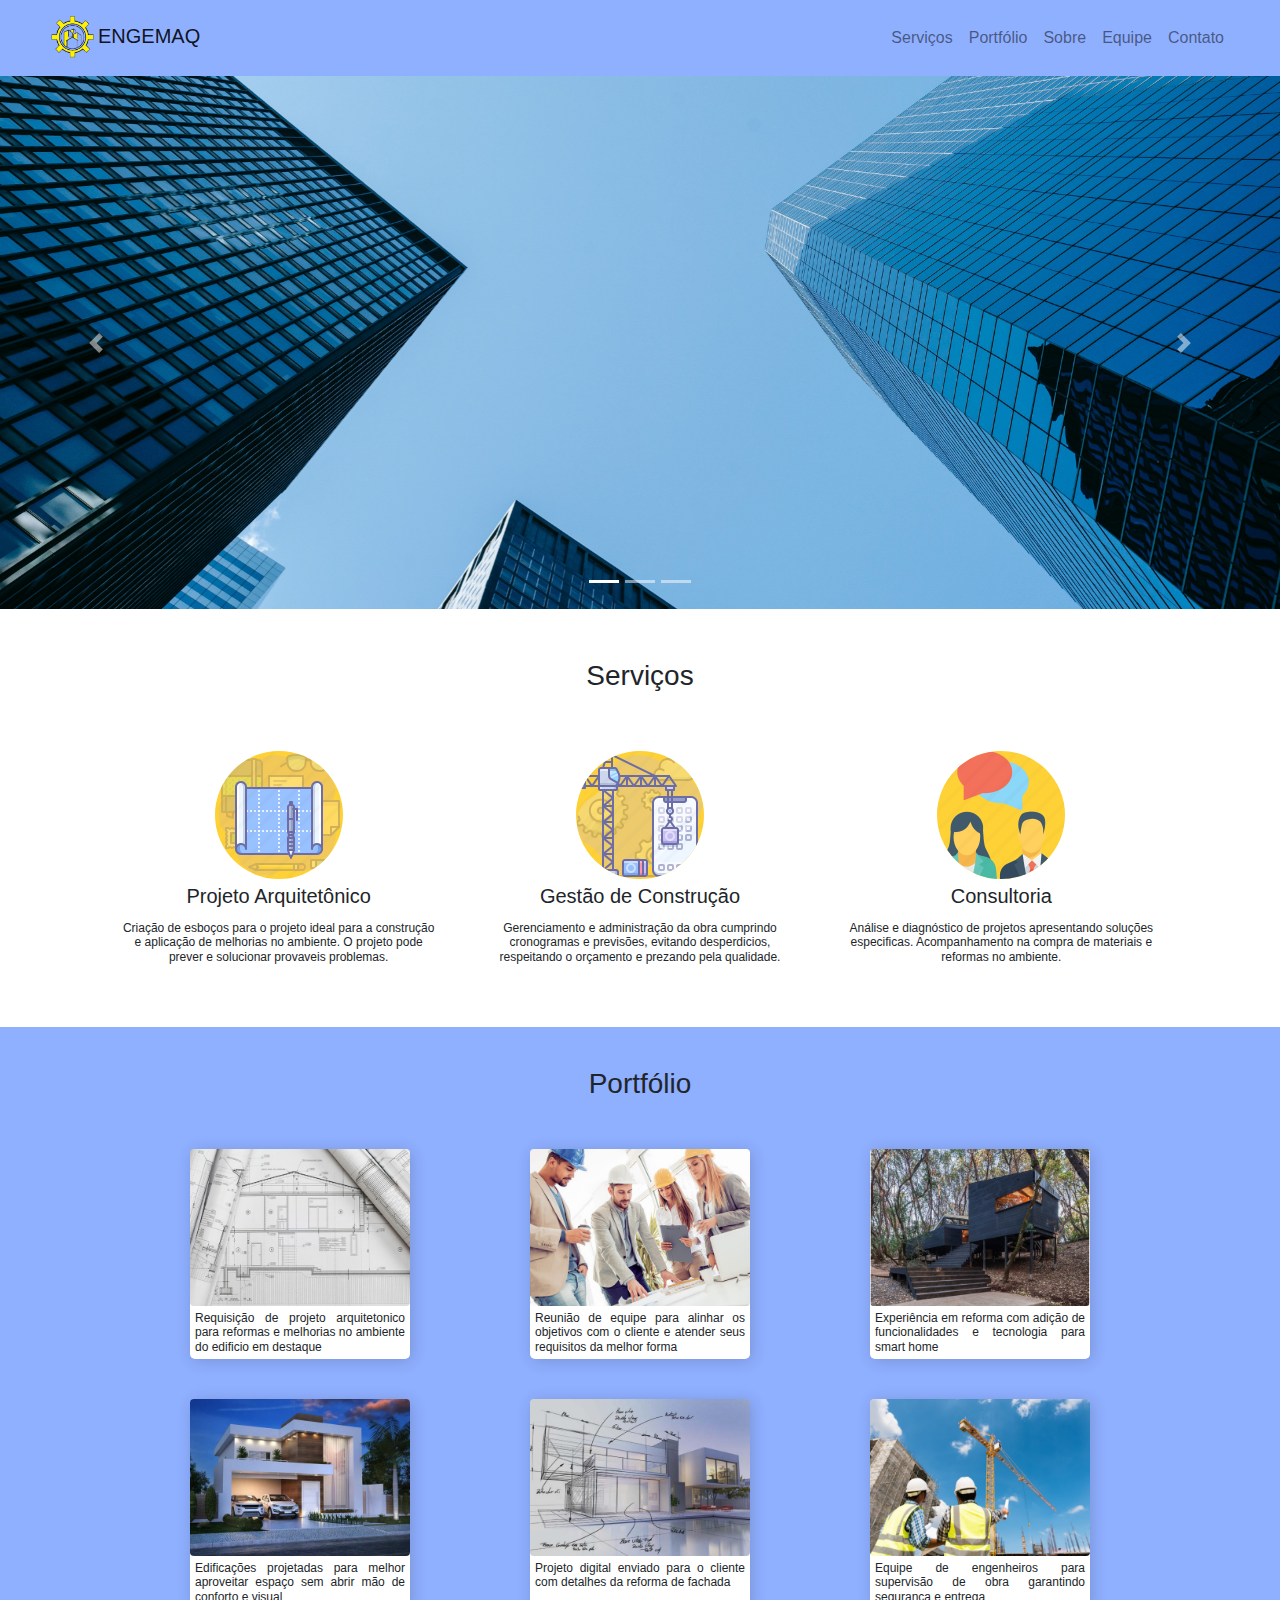
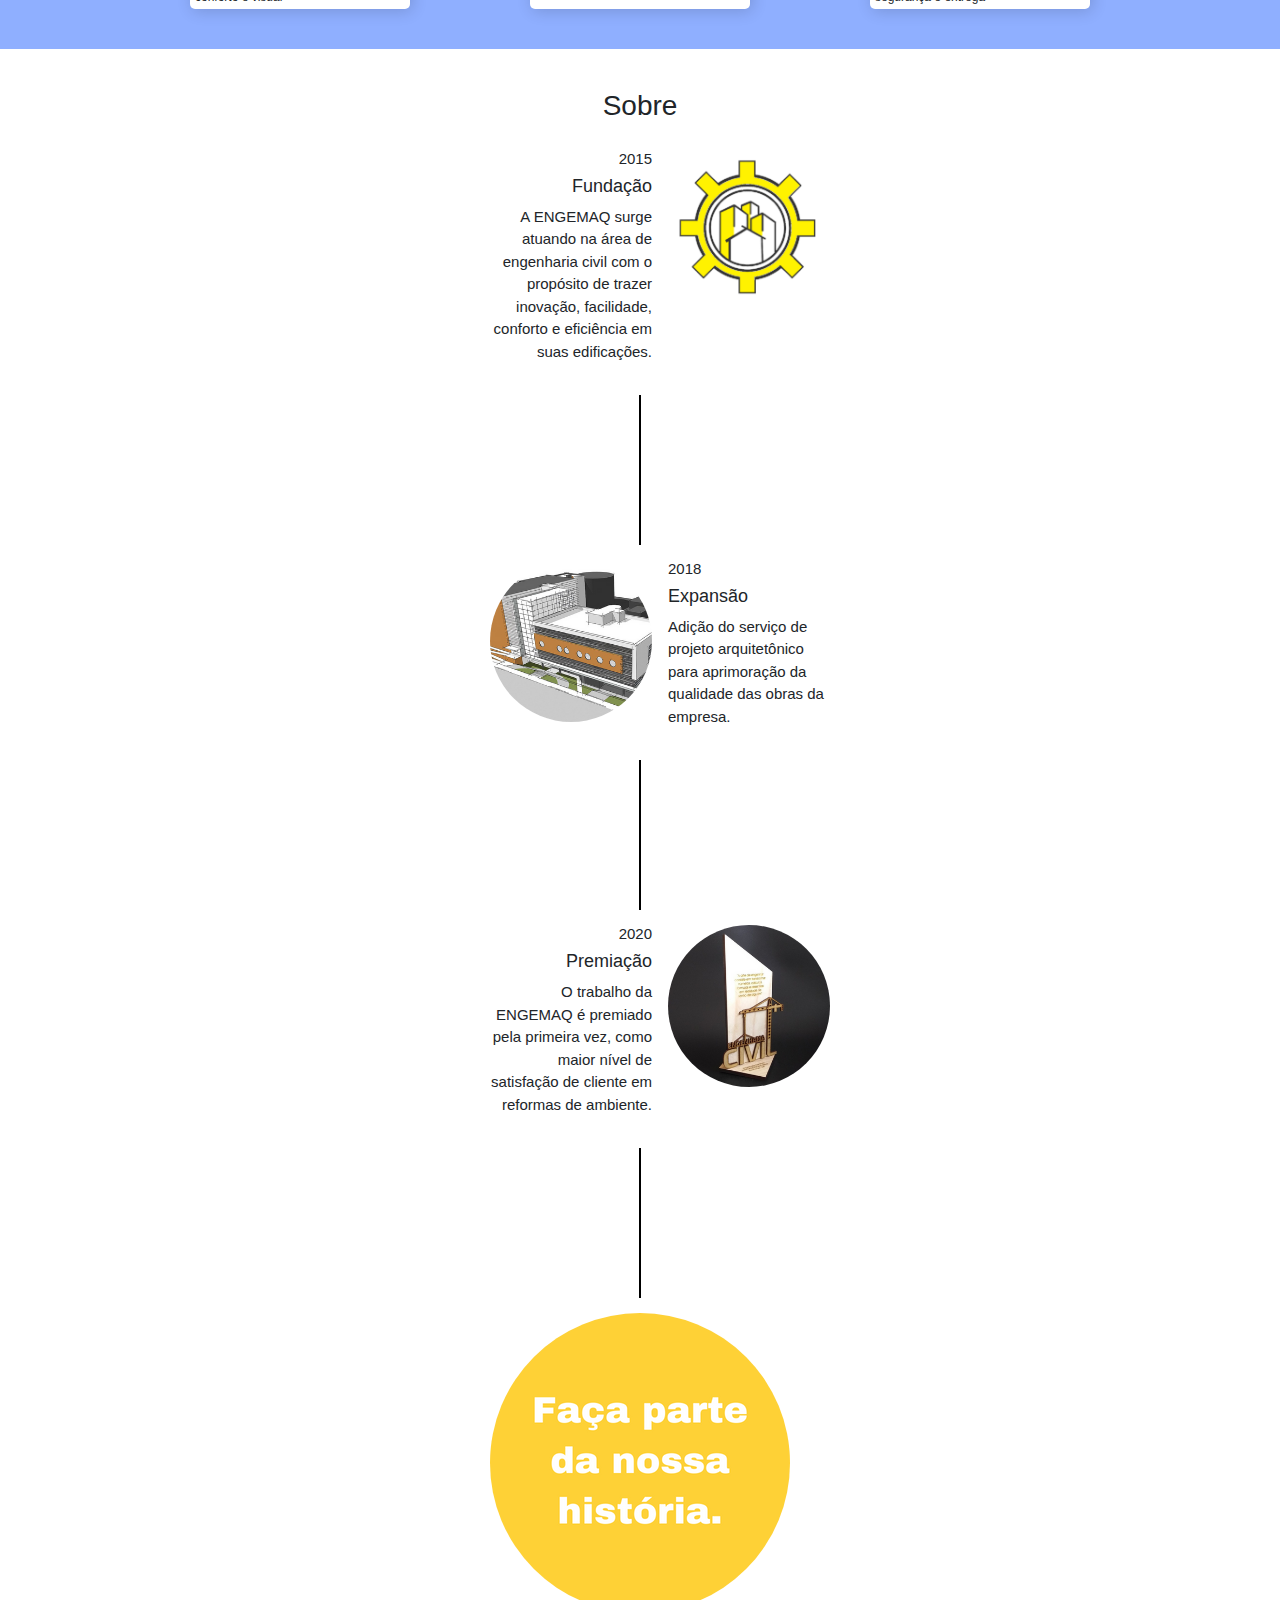
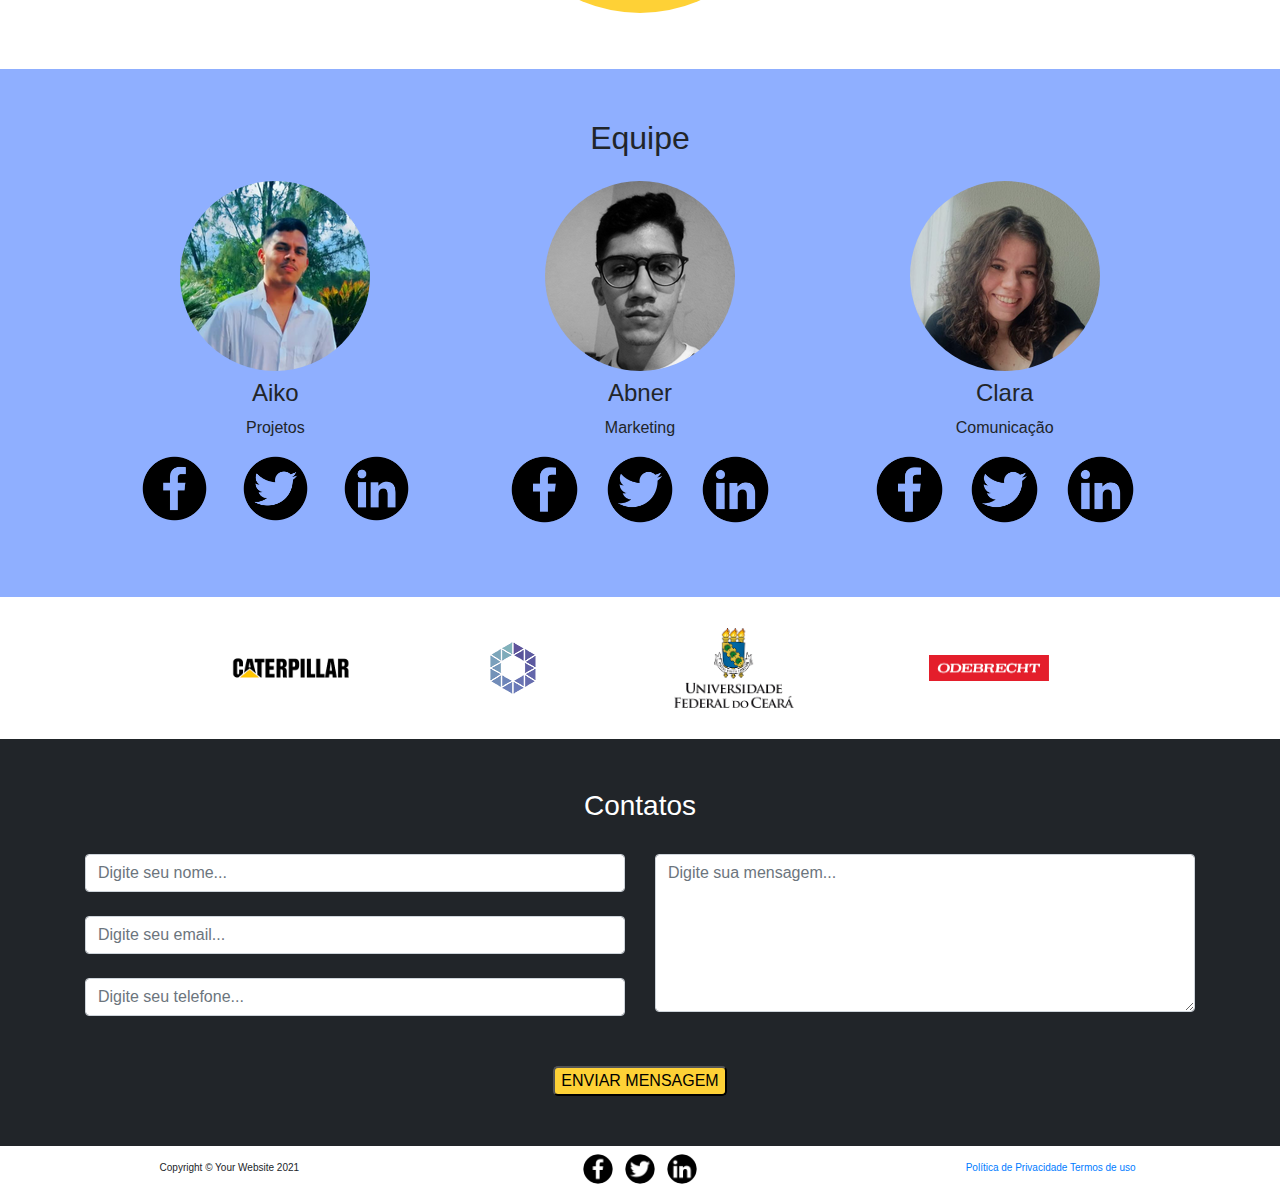
<file: index.html>
<!DOCTYPE html>
<html lang="pt-BR">
<head>
    <!-- Required meta tags -->
    <meta charset="utf-8">
    <meta name="viewport" content="width=device-width, initial-scale=1, shrink-to-fit=no">

    <!-- Bootstrap CSS -->
    <link rel="stylesheet" href="https://stackpath.bootstrapcdn.com/bootstrap/4.3.1/css/bootstrap.min.css" integrity="sha384-ggOyR0iXCbMQv3Xipma34MD+dH/1fQ784/j6cY/iJTQUOhcWr7x9JvoRxT2MZw1T" crossorigin="anonymous">
    <link rel="stylesheet" type="text/css" href="Stylesheet/style.css"/>
    
    <title>ENGEMAQ</title>
    <link rel="icon" 
      type="image/jpg" 
      href="images/logo-site.png" />
</head>
<body>

  <!-- Página inicial Clara-->
  <section id ="Home">
    <div id="header">
      <div class="container" >
        <nav class="navbar fixed-top navbar-expand-lg navbar-light px-5" style="background-color: #8FAFFF;">
          <a class="navbar-brand" href="#">
            <img src="images/logo-site.png" class="img-fluid" width="50"/>ENGEMAQ
          </a>
          <button class="navbar-toggler" type="button" data-toggle="collapse" data-target="#navbarNavAltMarkup" aria-controls="navbarNavAltMarkup" aria-expanded="false" aria-label="Toggle navigation">
            <span class="navbar-toggler-icon"></span>
          </button>
          <div class="collapse navbar-collapse" id="navbarNavAltMarkup">
            <div class="navbar-nav ml-auto">
              <a class="nav-item nav-link" href="#serviços">Serviços</a>
              <a class="nav-item nav-link" href="#portifolio">Portfólio</a>
              <a class="nav-item nav-link" href="#sobre">Sobre</a>
              <a class="nav-item nav-link" href="#equipe">Equipe</a>
              <a class="nav-item nav-link" href="#contato">Contato</a>
            </div>
          </div>
        </nav>
      </div>
    </div>

    <div id="slider" class="container-fluid px-0">
      <div id="carouselExampleIndicators" class="carousel slide" data-ride="carousel">
          <ol class="carousel-indicators">
            <li data-target="#carouselExampleIndicators" data-slide-to="0" class="active"></li>
            <li data-target="#carouselExampleIndicators" data-slide-to="1"></li>
            <li data-target="#carouselExampleIndicators" data-slide-to="2"></li>
          </ol> 
          <div class="carousel-inner">
            <div class="carousel-item active">
              <img src="images/banner1.png" class="d-block w-100" alt="...">
            </div>
            <div class="carousel-item">
              <img src="images/banner2.png" class="d-block w-100" alt="...">
            </div>
            <div class="carousel-item">
              <img src="images/banner3.png" class="d-block w-100" alt="...">
            </div>
          </div>
          <a class="carousel-control-prev" href="#carouselExampleIndicators" role="button" data-slide="prev">
            <span class="carousel-control-prev-icon" aria-hidden="true"></span>
            <span class="sr-only">Previous</span>
          </a>
          <a class="carousel-control-next" href="#carouselExampleIndicators" role="button" data-slide="next">
            <span class="carousel-control-next-icon" aria-hidden="true"></span>
            <span class="sr-only">Next</span>
          </a>
      </div>    
    </div>
  </section>

<!-- Seção Serviços Aiko-->
  <section id = "serviços" class = "servicos">
    <div class="container-serv">
      <div class ="text-center">
        <h3>Serviços</h3>      
      </div>
    </div>

    <div class="row mx-5">
      <div class="col-sm-4 serv-icon">
        <img src="images/icon-serv1.png" class="icon-serv">
        <h2 class="title-serv ">Projeto Arquitetônico</h2>
        <h6 class="text-icon ">Criação de esboços para o projeto ideal para a construção e aplicação de melhorias no ambiente. O projeto pode prever e solucionar provaveis problemas.</h6>
      </div>

      <div class="col-sm-4 serv-icon">
        <img src="images/icon-serv2.png" class="icon-serv">
        <h2 class="title-serv">Gestão de Construção</h2>
        <h6 class="text-icon">Gerenciamento e administração da obra cumprindo cronogramas e previsões, evitando desperdicios, respeitando o orçamento e prezando pela qualidade.</h6>
      </div>

      <div class="col-sm-4 serv-icon">
        <img src="images/icon-serv3.png" class="icon-serv">
        <h2 class="title-serv ">Consultoria</h2>
        <h6 class="text-icon">Análise e diagnóstico de projetos apresentando soluções especificas. Acompanhamento na compra de materiais e reformas no ambiente.</h6> 
      </div>
    </div>

  </section>

  <!-- Seção Portfólio Abner -->
  <section id="portifolio"class="portfólio">

    <div class="container-port">
      <div class="col">
        <div class="row justify-content-center">
          <div class="text-center">
            <h3>Portfólio</h3>
          </div>
        </div>
    
        <div>
          <div class="row justify-content-center">
            <div class="box">
              <img src="images/imagem-portifolio1.jpg" class="img-fluid rounded" class="imagem">
              <h6 class="text-port">
                <p>Requisição de projeto arquitetonico para reformas e melhorias no ambiente do edificio em destaque</p>
              </h6>
            </div>
            <div class="box">
              <img src="images/imagem-portifolio2.png" class="img-fluid rounded" class="imagem">
              <h6 class="text-port">
                <p>Reunião de equipe para alinhar os objetivos com o cliente e atender seus requisitos da melhor forma</p>
              </h6>
            </div>
            <div class="box">
              <img src="images/imagem-portifolio5.png" class="img-fluid rounded" class="imagem">
              <h6 class="text-port">
                <p>Experiência em reforma com adição de funcionalidades e tecnologia para smart home</p>
              </h6>
            </div>
          </div>
    
          <div class="row justify-content-center">
            <div class="box">
              <img src="images/imagem-portifolio3.png" class="img-fluid rounded">
              <h6 class="text-port">
                <p>Edificações projetadas para melhor aproveitar espaço sem abrir mão de conforto e visual</p>
              </h6>
            </div>
            <div class="box">
              <img src="images/imagem-portifolio4.png" class="img-fluid rounded">
              <h6 class="text-port">
                <p>Projeto digital enviado para o cliente com detalhes da reforma de fachada</p>
              </h6>
            </div>
            <div class="box">
              <img src="images/imagem-portifolio6.png" class="img-fluid rounded">
              <h6 class="text-port">
                <p>Equipe de engenheiros para supervisão de obra garantindo segurança e entrega</p>
              </h6>
            </div>
          </div>
        </div>
      </div>
    </div>

  </section>

  <!--Seção Sobre Abner-->
  <section id="sobre" class="sobre">

    <div class="container-sobre">
      <div class="sobre">
        <div class="text-center">
          <h3 class="title">Sobre</h3>
        </div>
    
        <div class="fund">
          <div class="col">
            <div class="row mx-7">
              <div class="col-sm-50">
                <ul class="box-fund">
                  <li class="lista-1">
                    <div>
                      <h6 class="text-li">2015</h6>
                      <h5 class="text-li-ti">Fundação</h5>
                      <p class="text-li">
                        A ENGEMAQ surge atuando na área de engenharia civil com o propósito de trazer
                        inovação, facilidade, conforto e eficiência em suas edificações.
                      </p>
                    </div>
                    <img src="images/logo-site.png" alt="1" class="img-fund">
                  </li>
                </ul>
              </div>
            </div>
          </div>
        </div>
    
        <div class="linha-vert"></div>
    
        <div class="exp">
          <div class="col">
            <div class="row mx-7">
              <div class="col-sm-50">
                <ul class="box-exp">
                  <li class="lista-2">
                    <img src="images/ampliacao.png" alt="2" class="img-exp">
                    <div>
                      <h6 class="text-li-2">2018</h6>
                      <h5 class="text-li-ti-2">Expansão</h5>
                      <p class="text-li-2">
                        Adição do serviço de projeto arquitetônico para aprimoração da qualidade das obras da empresa.
                      </p>
                    </div>
                  </li>
                </ul>
              </div>
            </div>
          </div>
        </div>
    
        <div class="linha-vert"></div>
    
        <div class="premiacao">
          <div class="col">
            <div class="row mx-7">
              <div class="col-sm-50">
                <ul class="box-prem">
                  <li class="lista-3">
                    <div>
                      <h6 class="text-li">2020</h6>
                      <h5 class="text-li-ti">Premiação</h5>
                      <p class="text-li">
                        O trabalho da ENGEMAQ é premiado pela primeira vez, como maior nível de satisfação de cliente
                        em reformas de ambiente.
                      </p>
                    </div>
                    <img src="images/premio.png" alt="3" class="img-prem">
                  </li>
                </ul>
              </div>
            </div>
          </div>
        </div>
    
        <div class="linha-vert"></div>
    
        <div class="faca">
          <div class="col">
            <div class="row mx-7">
              <div class="col-sm-50">
                <ul class="box-faca">
                  <li class="imagem4">
                    <img src="images/faca-parte.png" atl="4" class="img-facap">
                  </li>
                </ul>
              </div>
            </div>      
          </div>  
        </div>
    
      </div>
    </div>

  </section>

  <!-- Seção Equipe Clara-->
  <section id="equipe">
    <div class="container">
      <div class="row justify-content-center pb-3">
        <h2>Equipe</h2>
      </div>
    </div>
    <div class="container c1">
      <div class="row mx-2">
        <div class="col-md-4 eq pb-4">
          <img src="images/eqaiko.png" class="img-fluid icon-eq"/>
          <h4 class="py-2 mb-0">Aiko</h4>
          <p>Projetos</p>
          <div class="row mx-3">
            <div class="col-4 px-1">
              <a target="_blank" href="https://www.facebook.com/aiko.hilly/">
                <img src="images/facebook.png" width="70%">
              </a>
            </div>
            <div class="col-4 px-1">
              <a target="_blank" href="https://twitter.com/Aiko_Hilly?t=zNexozrpPi1XpF4U7wMMFw&s=09">
                <img src="images/twitter.png" width="70%">
              </a>
            </div>
            <div class="col-4 px-1">
              <a target="_blank" href="https://www.linkedin.com/in/aiko-hilly-ribeiro-de-paula-1580a7191/">
                <img src="images/linkedin.png" width="70%">
              </a>
            </div>
          </div>
          
        </div>
        <div class="col-md-4 eq pb-4">
          <img src="images/eqabner.png" class="img-fluid icon-eq"/>
          <h4 class="py-2 mb-0">Abner</h4>
          <p>Marketing</p>
          <div class="row mx-4">
            <div class="col-4 px-0">
              <a href="#">
                <img src="images/facebook.png" width="70%">
              </a>
            </div>
            <div class="col-4 px-0">
              <a href="#">
                <img src="images/twitter.png" width="70%">
              </a>
            </div>
            <div class="col-4 px-0">
              <a href="#">
                <img src="images/linkedin.png" width="70%">
              </a>
            </div>
          </div>
        </div>
        <div class="col-md-4 eq pb-4">
          <img src="images/eqclara.png" class="img-fluid icon-eq"/>
          <h4 class="py-2 mb-0">Clara</h4>
          <p>Comunicação</p>
          <div class="row mx-4">
            <div class="col-4 px-0">
              <a href="#">
                <img src="images/facebook.png" width="70%">
              </a>
            </div>
            <div class="col-4 px-0">
              <a href="#">
                <img src="images/twitter.png" width="70%">
              </a>
            </div>
            <div class="col-4 px-0">
              <a href="#">
                <img src="images/linkedin.png" width="70%">
              </a>
            </div>
          </div>
        </div>
      </div>
    </div>
  </section>

  <!-- Seção Patrocinio Aiko-->
  <section class="p-3">
    <div class="container-pat ">
      <div class="row justify-content-center">
        <div class="col text-center">
          <img class="img-fluid icon-pat"src="images/cater.png">
          <img class="img-fluid icon-pat"src="images/GTI.png">    
          <img class="img-fluid icon-pat"src="images/ufc.png">   
          <img class="img-fluid icon-pat"src="images/ode.png">
        </div>
      </div>
    </div>
  </section>

  <!-- Seção Contatos Aiko-->
  <section id="contato" class="contatos">
    <div class="container-cont">
      <div class ="text-center">
        <h3>Contatos</h3>      
      </div>
    </div>
      <div class="container">
        <div class="row">
          <div class="col form pt-4">
            <input type="text" class="form-control mb-4" placeholder="Digite seu nome...">
            <input type="text" class="form-control mb-4" placeholder="Digite seu email...">
            <input type="text" class="form-control" placeholder="Digite seu telefone...">
          </div>
          <div class="col-md-6 form-box pt-4">
            <textarea class="form-control" rows="6" placeholder="Digite sua mensagem..."></textarea>
          </div>
        </div>
      </div>
      <div class="text-center">
        <button type="button" class="bnt-cont">ENVIAR MENSAGEM</button>
      </div>

  </section>

  <!-- Seção Rodapé Aiko-->
  <footer>
    <section class="p-2">
      <div class="row mx-3">
        <div class="col-sm-4 text-center">
          <h6 class="text-rod mt-2">Copyright © Your Website 2021</h6>
        </div>
        <div class="col-sm-4 text-center">
            <img class="img-fluid icon-rod mx-1"src="images/facebook.png">
            <img class="img-fluid icon-rod mx-1"src="images/twitter.png">
            <img class="img-fluid icon-rod mx-1"src="images/linkedin.png"> 
        </div>
        <div class="col-sm-4 text-center">
          <a class="text-rod" href="#">Política de Privacidade</h6>
          <a class="text-rod" href="#">Termos de uso</h6>
        </div>
      </div>
    </section>
  </footer>
  
 
  <script src="https://code.jquery.com/jquery-3.3.1.slim.min.js" integrity="sha384-q8i/X+965DzO0rT7abK41JStQIAqVgRVzpbzo5smXKp4YfRvH+8abtTE1Pi6jizo" crossorigin="anonymous"></script>
  <script src="https://cdnjs.cloudflare.com/ajax/libs/popper.js/1.14.7/umd/popper.min.js" integrity="sha384-UO2eT0CpHqdSJQ6hJty5KVphtPhzWj9WO1clHTMGa3JDZwrnQq4sF86dIHNDz0W1" crossorigin="anonymous"></script>
  <script src="https://stackpath.bootstrapcdn.com/bootstrap/4.3.1/js/bootstrap.min.js" integrity="sha384-JjSmVgyd0p3pXB1rRibZUAYoIIy6OrQ6VrjIEaFf/nJGzIxFDsf4x0xIM+B07jRM" crossorigin="anonymous"></script>
  
</body>
</html>
</file>
<file: Stylesheet/style.css>
/** Página Inicial **/
#header{
    display: block;
}
#slider{
    padding-top: 76px;
}
/** Seção Serviços **/
.servicos{
    padding: 50px;
}
.serv-icon{
    padding-top: 50px;
    text-align: center;
    margin-left: auto;
    margin-right: auto;
    display: inline-block;
    width: 298px;
}
.icon-serv{
    max-width: 50%;
    height: auto;
    border-radius: 50%;
    background-color: #FED136ff;
}
.title-serv{
    font-size: 20px;
    padding-top: 5px;
}
.text-icon{
    font-size: 12px;
    padding: 5px;
}

/** Seção Portifólio **/
.portfólio{
    background-color: #8FAFFF;
    padding: 40px;
}
.container-port{
    margin: 0 16px;
}
.imagem{
    display: block;
    max-width: 100%;
}
.box{
    grid-template: 1fr;
    background-color: white;
    display: grid;
    align-items: center;
    justify-content: center;
    height: 210px;
    max-width: 220px;
    box-shadow: 2px 2px 16px rgba(0,0,0,0.16);
    border-radius: 5px;
    margin-right: 60px;
    margin-left: 60px;
    margin-top: 40px;
}
.text-port{
    font-family: 'Roboto', sans-serif;
    padding: 5px;
    font-size: 12px;
    max-width: 220px;
    text-align: justify;
}

/**Seção Sobre**/

.container-sobre{
    margin: 0 16px;
    justify-content: center;
    align-content: center;
}

.sobre{
    padding: 20px;
    display: grid;
    justify-items: center;
}

li{
    list-style: none;
}

.linha-vert{
    height: 150px;
    border-right: 2px solid black;
    margin-bottom: 15px;
}

.text-li{
    text-align: end;
    font-size: 15px;
}

.text-li-2{
    text-align: start;
    font-size: 15px;
}

.text-li-ti{
    text-align: end;
    font-size: 18px;
}

.text-li-ti-2{
    text-align: start;
    font-size: 18px;
}

.fund{
    margin-top: 20px;
    display: grid;
    justify-content: center;
}
.box-fund{
    max-width: 380px;
}
.img-fund{
    display: block;
    max-width: 100%;
    border-radius: 50%;
}
.fund li{
    display: grid;
    grid-template-columns: 1fr 1fr;
    gap: 1rem;    
    justify-items: center;
}

.exp{
    display: grid;
    justify-content: center;
}
.box-exp{
    max-width: 380px;
}
.img-exp{
    display: block;
    max-width: 100%;
    border-radius: 50%;
}
.exp li{
    display: grid;
    grid-template-columns: 1fr 1fr; 
    gap: 1rem; 
    justify-items: center;  
}

.premiacao{
    display: grid;
    justify-content: center;
}
.img-prem{
    display: block;
    max-width: 100%;
    border-radius: 50%;
}
.box-prem{
    max-width: 380px;
}
.premiacao li{
    display: grid;
    grid-template-columns: 1fr 1fr; 
    gap: 1rem; 
    justify-items: center;
}

.faca{
    display: grid;
    justify-content: center;
}
.box-faca{
    max-width: 380px;
    padding-right: 40px;
}
.img-facap{
    display: block;
    max-width: 100%;
    border-radius: 50%;
}

@media (max-width: 728px) {
    .sobre{
        padding: 40px
    }
    .text-li{
        text-align: center;
        font-size: 15px;
    }
    
    .text-li-2{
        text-align: center;
        font-size: 15px;
    }

    .fund li{
        grid-template-columns: 1fr;
    }
    .box-fund{
        padding: 20px;
    }
    
    .exp li{
        grid-template-columns: 1fr;
    }
    .box-exp{
        padding: 20px;
    }

    .premiacao li{
        grid-template-columns: 1fr;
    }
    .box-prem{
        padding: 20px;
    }

    .faca li{
        grid-template-columns: 1fr;
    }
    .box-faca{
        padding-right: 40px;
    }
    .img-facap{
        min-width: 150px;
        min-height: 150px;
    }
}
@media (max-width: 580px) {
    .sobre{
        margin-top: 15px;
        padding: 0;
    }
    .portfólio{
        padding: 20px 10px;
    }
    .container-sobre{
        margin: 0;
    }
    .box{
        margin-right: 10px;
        margin-left: 10px;
        margin-top: 10px;
    }
}    
/** Seção Equipe **/
#equipe{
    background-color: #8FAFFF;
    padding: 50px;
}

.eq{
    text-align: center;
}

.icon-eq{
    border-radius: 50%;
    max-width: 70%;
}
/** Seção Patrocinadores **/
.container-pat{
    padding-right: 10px;
    padding-left: 10px;
}
.icon-pat{
   max-width: 150px;
   margin-right: 50px;
   margin-left: 50px;
   padding: 15px;
}
/** Seção Contatos **/
.contatos{
    background-color: #212529;
    color: #ffffff;
    padding: 50px;
}

.bnt-cont{
    margin-top: 50px;
    border-radius: 5px;
    background-color: #FED136ff; 

}
.bnt-cont:hover{
    box-shadow: 0 8px 12px 0#B89215 ,0 12px 30px 0#B89215;
}
/** Seção Footer **/
.icon-rod{
    border-radius: 50%;
    max-width: 30px;
}
.text-rod{
    font-size: 10px;
}
</file>
